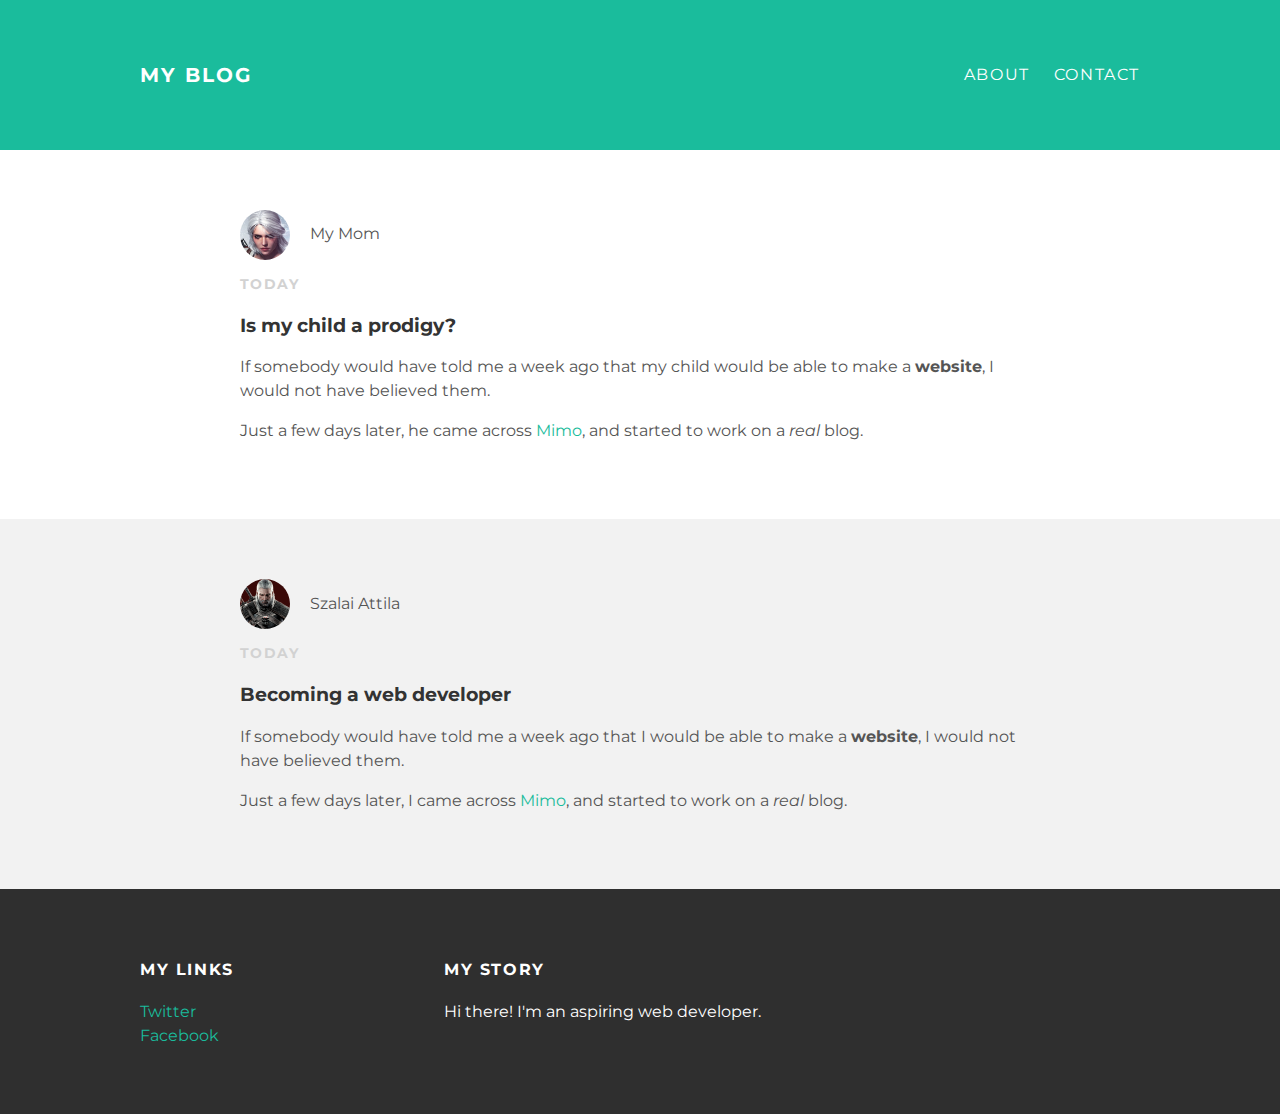
<file: index.html>
<!DOCTYPE html>
<html>
  <head>
    <title>My blog</title>
    <link rel="stylesheet" type="text/css" href="styles.css">
  </head>
  <body>
    <div id="header">
      <div class="container">
        <a id="header-title" href="index.html">My Blog</a>
        <ul id="header-nav">
          <li><a href="about.html">About</a></li>
          <li><a href="mailto:acu83.cs.it@gmail.com">Contact</a></li>
        </ul>
      </div>
    </div>
    <div id="content">
      <div class="post-container">
        <div class="post">
          <div class="post-author">
            <img src="my_mom.jpg">
            <span>My Mom</span>
          </div>
          <p class="post-date">Today</p>
          <h3 class="post-title">Is my child a prodigy?</h3>
          <div class="post-content">
            <p>If somebody would have told me a
              week ago that my child would be able to
              make a <strong>website</strong>,
              I would not have believed them.</p>
            <p>Just a few days later, he came
              across <a href="https://getmimo.com">Mimo</a>,
              and started to work on a <em>real</em> blog.</p>
          </div> <!-- post-content -->
        </div> <!-- post -->
      </div> <!-- post-container -->
      <div class="post-container">
        <div class="post">
          <div class="post-author">
            <img src="geralt.png">
            <span>Szalai Attila</span>
          </div>
          <p class="post-date">Today</p>
          <h3 class="post-title">Becoming a web developer</h3>
          <div class="post-content">
            <p>If somebody would have told me a
              week ago that I would be able to
              make a <strong>website</strong>,
              I would not have believed them.</p>
            <p>Just a few days later, I came
              across <a href="https://getmimo.com">Mimo</a>,
              and started to work on a <em>real</em> blog.</p>
          </div> <!-- post-content -->
        </div> <!-- post -->
      </div> <!-- post-container -->
    </div> <!-- content -->
    <div id="footer">
      <div class="container">
        <div class="column">
          <h4>My Links</h4>
          <p>
            <a href="https://twitter.com">Twitter</a>
            <br>
            <a href="https://www.facebook.com">Facebook</a>
          </p>
        </div>
        <div class="column">
          <h4>My Story</h4>
          <p>Hi there! I'm an aspiring web developer.</p>
        </div>
      </div>
    </div>
  </body>
</html>
</file>
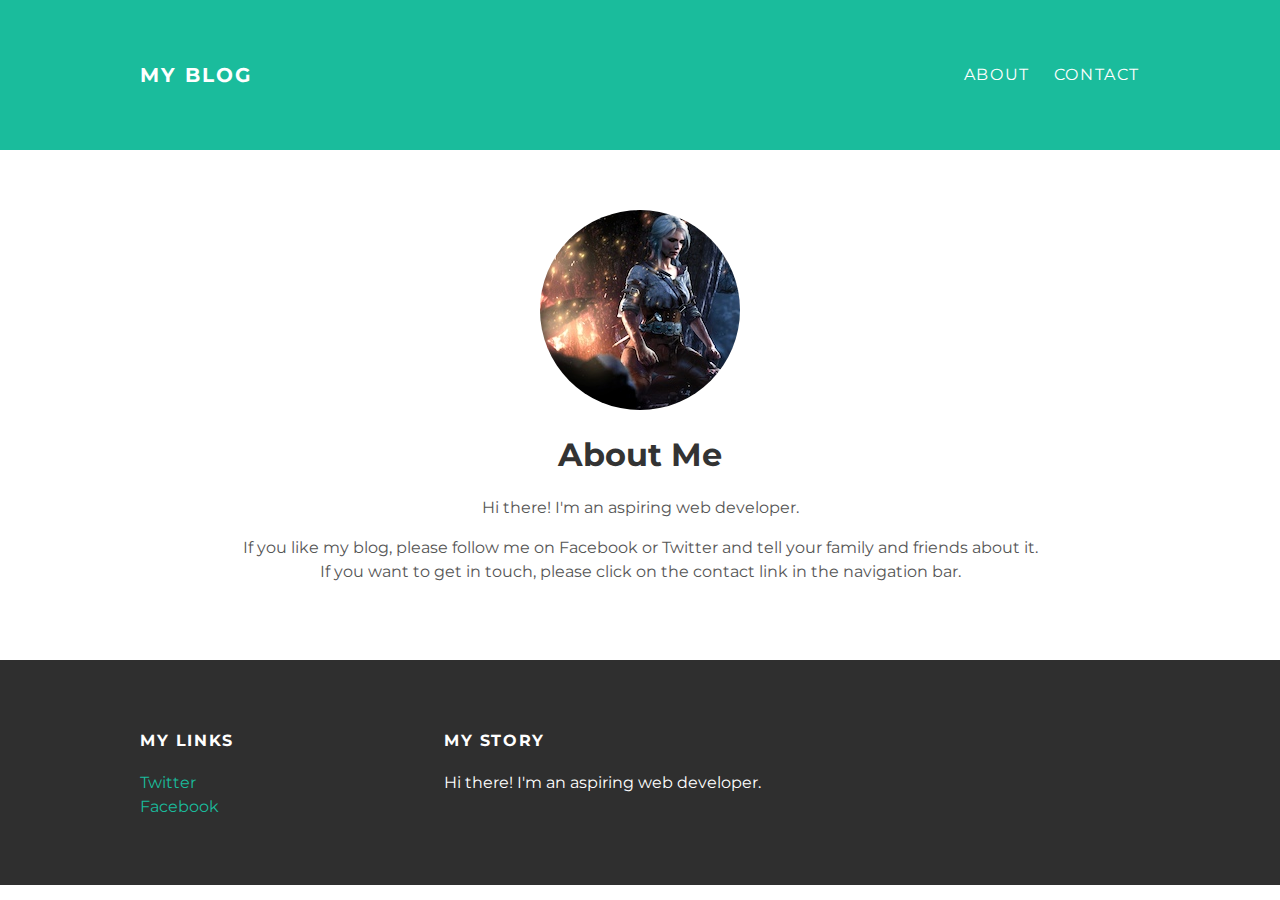
<file: about.html>
<!DOCTYPE html>
<html>
  <head>
    <title>My blog</title>
    <link rel="stylesheet" type="text/css" href="styles.css">
  </head>
  <body>
    <div id="header">
      <div class="container">
        <a id="header-title" href="index.html">My Blog</a>
        <ul id="header-nav">
          <li><a href="about.html">About</a></li>
          <li><a href="mailto:acu83.cs.it@gmail.com">Contact</a></li>
        </ul>
      </div>
    </div>
    <div id="content">
      <div class="container">
        <div class="about">
          <div class="about-author">
            <img src="ciri_meditation.jpeg">
          </div>
          <h1 class="about-title">About Me</h1>
          <div class="about-content">
            <p>Hi there! I'm an aspiring web developer.</p>
            <p>If you like my blog, please
              follow me on Facebook or Twitter and
              tell your family and friends about
              it. If you want to get in touch,
              please click on the contact link in
              the navigation bar.</p>
          </div> <!-- about-content -->
        </div> <!-- about -->
      </div> <!-- container -->
    </div> <!-- content -->
    <div id="footer">
      <div class="container">
        <div class="column">
          <h4>My Links</h4>
          <p>
            <a href="https://twitter.com">Twitter</a>
            <br>
            <a href="https://www.facebook.com">Facebook</a>
          </p>
        </div>
        <div class="column">
          <h4>My Story</h4>
          <p>Hi there! I'm an aspiring web developer.</p>
        </div>
      </div>
    </div>
  </body>
</html>
</file>
<file: styles.css>
@import url(http://fonts.googleapis.com/css?family=Montserrat:400,700);
body {
  color: #555;
  margin: 0;
  font-family: 'Montserrat', sans-serif;
}
#header {
  background-color: #1abc9c;
  height: 150px;
  line-height: 150px;
}
#header a {
  color: white;
  text-decoration: none;
  text-transform: uppercase;
  letter-spacing: 0.1em;
}
#header a:hover {
  color: #222;
}
#header-title {
  display: block;
  float: left;
  font-size: 20px;
  font-weight: bold;
}
#header-nav {
  display: block;
  float: right;
  margin-top: 0;
}
#header-nav li {
  display: inline;
  padding-left: 20px;
}
.container {
  max-width: 1000px;
  margin: 0 auto;
}
#footer {
  background-color: #2f2f2f;
  padding: 50px 0;
}
.column {
  min-width: 300px;
  display: inline-block;
  vertical-align: top;
}
#footer h4 {
  color: white;
  text-transform: uppercase;
  letter-spacing: 0.1em;
}
#footer p {
  color: white;
}
a {
  color: #1abc9c;
  text-decoration: none;
}
a:hover {
  color: #F6A623;
}
.post, .about {
  max-width: 800px;
  margin: 0 auto;
  padding: 60px 0;
}
.post-author img {
  width: 50px;
  height: 50px;
  vertical-align: middle;
}
.post-author span {
  margin-left: 16px;
}
.post-date {
  color: #D2D2D2;
  font-size: 14px;
  font-weight: bold;
  text-transform: uppercase;
  letter-spacing: 0.1em;
}
.post-container:nth-child(even) {
  background-color: #f2f2f2;
}
h1, h2, h3, h4 {
  color: #333;
}
p {
  line-height: 1.5;
}
.about {
  text-align: center;
}
.about-author img {
  width: 200px;
  height: 200px;
}
.post-author img,
.about-author img {
  border-radius: 50%;
}
</file>
